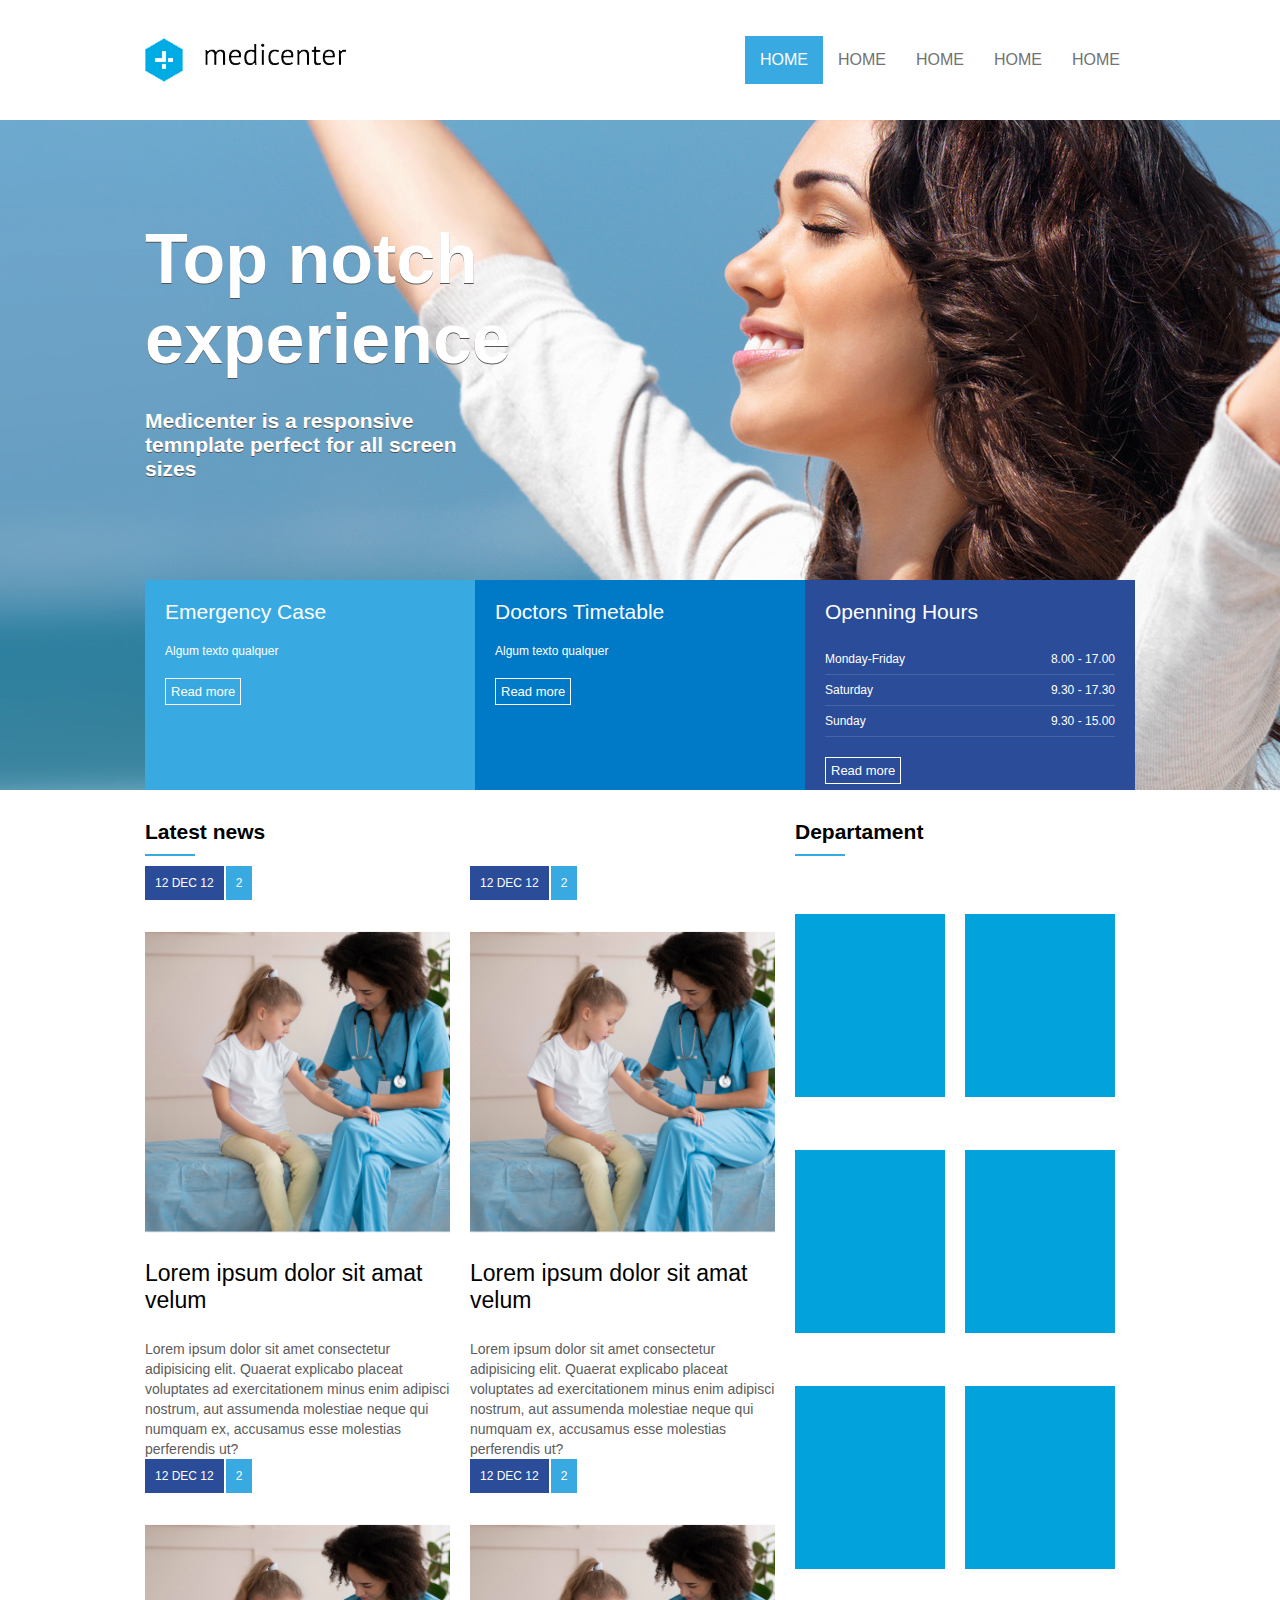
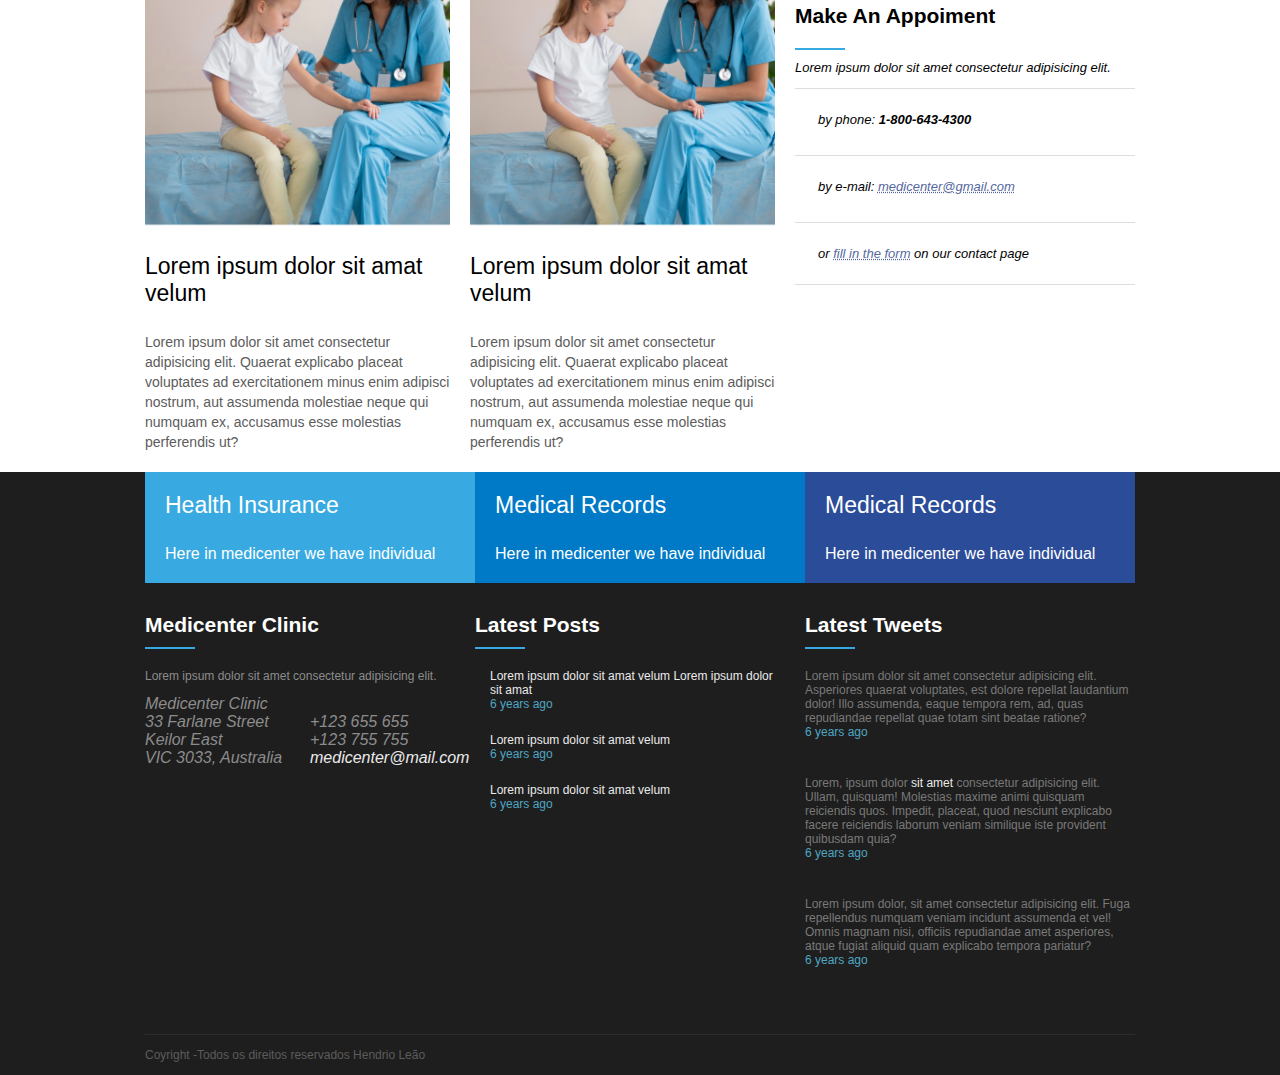
<file: index.html>
<html>
    <head>
        <meta charset="UTF-8"/>
        <meta name ="viewport" content="width=device-width,user-scalable=0"/>
        <link rel="stylesheet" type="text/css" href="assets/css/estilo.css"/>

        <script type="text/javascript">
            window.onload = function() {
                document.querySelector(".menu_mobile").addEventListener("click", function(){
                    if(document.querySelector(".menu nav ul").style.display == 'flex') {
                        document.querySelector(".menu nav ul").style.display = 'none';
                    } else {
                        document.querySelector(".menu nav ul").style.display = 'flex';
                    }
                });
            };
        </script>

        <title>MediCenter</title>
    </head>

<body>
    <header><!--Início do Cabeçalho-->
        <div class="container"> <!--Início Container-->

            <div class="logo"><!--Início - Área da Logo-->
                <a href=""><img src="assets/images/logo.png"></a>
            </div><!--FIM - Área da Logo-->

            <div class="menu"><!--Início Área do Menu-->

                <nav>

                    <div class="menu_mobile">
                        <div class="mm_line"></div>
                        <div class="mm_line"></div>
                        <div class="mm_line"></div>
                    </div>

                    <ul>
                        <li class="active"> <a href="">Home</a> </li>
                        <li> <a href="">Home</a> </li>
                        <li> <a href="">Home</a> </li>
                        <li> <a href="">Home</a> </li>
                        <li> <a href="">Home</a> </li>
                    </ul>
                </nav>

            </div><!--Fím área do Menu-->

        </div><!--FIM Container-->        
    </header><!--Fim do Cabeçalho-->

    <section id="banner"> <!--Início dA Section do Banner-->
        <div class="container column">

            <div class="banner_headline"> <!--Inicio Banner HEADLINE-->
                <h1>Top notch experience</h1>
                <h2>Medicenter is a responsive temnplate perfect for all screen sizes</h2>
            </div><!--FIM Baner HEADLINE-->

            <div class="banner_options"> <!--Início Banner OPTIONS-->

                <div class="banner1"><!--INÍCIO DA CLASS BANNER-->

                    <div class="banner_title"> <!--INÍCIO BANNER TITLE-->
                        Emergency Case
                    </div><!--FIM BANNER TITLE-->

                    <div class="banner_desc"><!--INÍCIO DA DIV DESC-->
                        Algum texto qualquer
                    </div><!--FIM DA DIV DESC-->

                    <a href="">Read more</a><!--LINK-->

                </div><!--FIM DA CLASS BANNER-->

                <div class="banner2"><!--INÍCIO DA CLASS BANNER2-->

                    <div class="banner_title"><!--INÍCIO BANNER TITLE-->
                        Doctors Timetable
                    </div><!--FIM BANNER TITLE-->

                    <div class="banner_desc"> <!--INÍCIO BANNER DESC-->
                        Algum texto qualquer
                    </div><!--FIM BANNER DESC-->
                    <a href="">Read more</a><!--LINK-->

                </div><!--INÍCIO DA CLASS BANNER2-->

                <div class="banner3"><!--INÍCIO DA CLASS BANNER3-->
                    <div class="banner_title"><!--INÍCIO BANNER TITLE-->
                        Openning Hours
                    </div><!--FIM BANNER TITLE-->
                   

                    <div class="banner_desc"><!--INÍCIO BANNER DESC-->

                      <div >
                       Monday-Friday <div class="hdesc">8.00 - 17.00</div>
                      </div>

                      <div>
                        Saturday <div class="hdesc">9.30 - 17.30</div>
                      </div>

                      <div>
                        Sunday <div class="hdesc">9.30 - 15.00</div>
                      </div>

                    </div><!--FIM BANNER DESC-->
                    <a href="">Read more</a>

                </div><!--FIM DA CLASS BANNER3-->

            </div><!--FIM Banner OPTIONS-->

        </div>
        
    </section><!--FIM dA Section do Banner-->

    <section id="geral"><!--Início dA Section GERAL-->
        <div class="container"><!--INÍCIO DO CONTAINER-->
            <section><!--INÍCIO DA SECTION TITLE-->
                <div class="widget">
                    <div class= "widget_title">
                        <div class="widget_title_text">
                            Latest news
                        </div>
                <div class="widget_title_bar"><!--INÍCIO DA DIV BAR-->

                    </div><!--FIM DA DIV BAR-->

                    <div class="widget_body flex"><!--INÍCIO DA DIV BODY-->
                       
                        <article> 
                            <a href="">
                                <div class="news_data">
                                    <div class="news_posted_at">12 DEC 12</div>
                                    <div class="news_comments">2</div>
                                </div>

                                <div class="news_thumbnail">
                                    <img src="assets/images/medico.png">
                                </div>

                                <div class="news_title">
                                    Lorem ipsum dolor sit amat velum
                                </div>      

                                <div class="news_resume">
                                    Lorem ipsum dolor sit amet consectetur adipisicing elit. Quaerat explicabo placeat voluptates ad exercitationem minus enim adipisci nostrum, aut assumenda molestiae neque qui numquam ex, accusamus esse molestias perferendis ut?
                                </div>
                            </a>
                        </article>
                        
                        <article> 
                            <a href="">
                                <div class="news_data">
                                    <div class="news_posted_at">
                                        12 DEC 12
                                    </div>
                                    <div class="news_comments">
                                        2
                                    </div>
                                </div>

                                <div class="news_thumbnail">
                                    <img src="assets/images/medico.png" alt="">
                                </div>
                                <div class="news_title">
                                    Lorem ipsum dolor sit amat velum
                                </div>      

                                <div class="news_resume">
                                    Lorem ipsum dolor sit amet consectetur adipisicing elit. Quaerat explicabo placeat voluptates ad exercitationem minus enim adipisci nostrum, aut assumenda molestiae neque qui numquam ex, accusamus esse molestias perferendis ut?
                                    
                                </div>
                            </a>
                        </article>

                        <article> 
                            <a href="">
                                <div class="news_data">
                                    <div class="news_posted_at">
                                        12 DEC 12
                                    </div>
                                    <div class="news_comments">
                                        2
                                    </div>
                                </div>

                                <div class="news_thumbnail">
                                    <img src="assets/images/medico.png" alt="">
                                </div>
                                <div class="news_title">
                                    Lorem ipsum dolor sit amat velum
                                </div>      

                                <div class="news_resume">
                                    Lorem ipsum dolor sit amet consectetur adipisicing elit. Quaerat explicabo placeat voluptates ad exercitationem minus enim adipisci nostrum, aut assumenda molestiae neque qui numquam ex, accusamus esse molestias perferendis ut?
                                </div>
                            </a>
                        </article>

                        <article> 
                            <a href="">
                                <div class="news_data">
                                    <div class="news_posted_at">
                                        12 DEC 12
                                    </div>
                                    <div class="news_comments">
                                        2
                                    </div>
                                </div>

                                <div class="news_thumbnail">
                                    <img src="assets/images/medico.png" alt="">
                                </div>
                                <div class="news_title">
                                    Lorem ipsum dolor sit amat velum
                                </div>      

                                <div class="news_resume">
                                    Lorem ipsum dolor sit amet consectetur adipisicing elit. Quaerat explicabo placeat voluptates ad exercitationem minus enim adipisci nostrum, aut assumenda molestiae neque qui numquam ex, accusamus esse molestias perferendis ut?
                                    
                                </div>
                            </a>
                        </article>

                    </div><!--FIM DA DIV BODY-->

            </section><!--FIM DA SECTION TITLE-->
            <aside><!--INÍCIO DA ASIDE-->
                <div class="widget"><!--INÍCIO DA DIV WIDGET-->

                    <div class= "widget_title"><!--INÍCIO DA DIV TITLE-->

                        <div class="widget_title_text"><!--INÍCIO DA DIV TITLE TEXT-->
                            Departament
                        </div><!--FIM DA DIV TITLE TEXT-->

                        <div class="widget_title_bar"><!--INÍCIO DA DIV TITLE BAR-->

                        </div><!--FIM DA DIV TITLE BAR-->

                        <div class="widget_body"><!--INÍCIO DA DIV WIDGET_BODY-->
                            <div class="departament_cx">
                                <div>
                                    <div class="cx_dep"></div>
                                    <div class="cx_dep"></div>
                                    
                                </div>

                                <div>
                                    <div class="cx_dep"></div>
                                    <div class="cx_dep"></div>
                                </div>

                                <div>
                                    <div class="cx_dep"></div>
                                    <div class="cx_dep"></div>
                                </div>
                            </div>
                        </div><!--INÍCIO DA DIV WIDGET_BODY-->

                        <div class="widget"><!--INÍCIO DA DIV WIDGET-->

                            <div class= "widget_title"><!--INÍCIO DA DIV TITLE-->

                                <div class="widget_title_text"><!--INÍCIO DA DIV TITLE TEXT-->
                                    Make An Appoiment
                                </div><!--FIM DA DIV TITLE TEXT-->

                            </div><!--FIM DA DIV TITLE-->

                        </div><!--FIM DA DIV WIDGET-->

                        <div class="widget_title_bar"><!--INÍCIO DA DIV BAR-->

                        </div>

                        <div class="widget_body"><!--INÍCIO DA DIV BODY-->
                            <address>
                                <div class="make_contato">
                                    <div style="margin-bottom:13px ;">
                                        Lorem ipsum dolor sit amet consectetur adipisicing elit.
                                    </div>

                                    <div class="borda"> 
                                        by phone: <strong>1-800-643-4300</strong> 
                                    </div>

                                    <div class="borda">
                                        by e-mail: <a href="">medicenter@gmail.com</a> 
                                    </div>

                                    <div class="borda" style="border-bottom: 1px solid #dedede;">
                                        or <a href="">fill in the form</a> on our contact page
                                    </div>
                                </div>
                            </address>

                        </div><!--FIM DA DIV BODY-->

                    </div><!--FIM DA DIV TITLE-->

                </div><!--FIM DA DIV WIDGET-->

            </aside><!--FIM DA ASIDE-->
        </div><!--FIM DO CONTAINER-->

    </section><!--FIM dA Section GERAL-->

<footer>
    <div class="container flexColumn">
        <div class="footer_menu">

            <div class="fm1">
                <div>Health Insurance</div>
                Here in medicenter we have individual 
            </div>

            <div class="fm2">
                <div>Medical Records</div>
                Here in medicenter we have individual
            </div>

            <div class="fm3">
                <div>Medical Records</div>
                Here in medicenter we have individual
            </div>

            </div>
                <div class="footer_area">

                    <div class="footer_areaitem">

                        <div class="widget">

                            <div class="widget_title">
                                <div class="widget_title_text">Medicenter Clinic</div>
                                <div class="widget_title_bar"></div>
                            </div>

                            <div class="loren">
                                Lorem ipsum dolor sit amet consectetur adipisicing elit.
                            </div>
                            <address>
                                <div class="qtexto">
                                    Medicenter Clinic <br>
                                    33 Farlane Street <br>
                                    Keilor East <br>
                                    VIC 3033, Australia
                                </div>

                                <div class="qtexto2">
                                    +123 655 655 <br>
                                    +123 755 755 
                                   <corbranco>medicenter@mail.com</corbranco> 
                                </div>
                                
                             </address>    
                        </div>
                    </div>

                    <div class="footer_areaitem">

                        <div class="widget">

                            <div class="widget_title">

                                <div class="widget_title_text">Latest Posts</div>
                                <div class="widget_title_bar"></div>

                            </div>
                            <article>
                                <div class="text_lastposts">
                                    <div>
                                        Lorem ipsum dolor sit amat velum Lorem ipsum dolor sit amat <br>
                                        <span>6 years ago</span>
                                    </div>

                                    <div>
                                        Lorem ipsum dolor sit amat velum <br>
                                        <span>6 years ago</span>
                                    </div>

                                    <div>
                                        Lorem ipsum dolor sit amat velum <br>
                                        <span>6 years ago</span>
                                    </div>
                                </div>
                            </article>
                        </div>
                    </div>

                    <div class="footer_areaitem">

                        <div class="widget">

                            <div class="widget_title">

                                <div class="widget_title_text">Latest Tweets</div>
                                <div class="widget_title_bar"></div>

                            </div>

                            <div class="text_lasttweets">
                                <div> 
                                    Lorem ipsum dolor sit amet consectetur adipisicing elit. Asperiores quaerat voluptates, est dolore repellat laudantium dolor! Illo assumenda, eaque tempora rem, ad, quas repudiandae repellat quae totam sint beatae ratione? <br>
                                    <span>6 years ago</span>
                                </div>

                                <div> 
                                    Lorem, ipsum dolor <corbranco>sit amet</corbranco> consectetur adipisicing elit. Ullam, quisquam! Molestias maxime animi quisquam reiciendis quos. Impedit, placeat, quod nesciunt explicabo facere reiciendis laborum veniam similique iste provident quibusdam quia? <br>
                                    <span>6 years ago</span>
                                </div>

                                <div>
                                    Lorem ipsum dolor, sit amet consectetur adipisicing elit. Fuga repellendus numquam veniam incidunt assumenda et vel! Omnis magnam nisi, officiis repudiandae amet asperiores, atque fugiat aliquid quam explicabo tempora pariatur? <br>
                                    <span>6 years ago</span>
                                </div>
                            </div>

                        </div>
                    </div>

                </div>

                <div class="footer_copy">
                    Coyright -Todos os direitos reservados Hendrio Leão
    
                </div>
            </div>
    </div>
</footer>



</body>
</html>
</file>
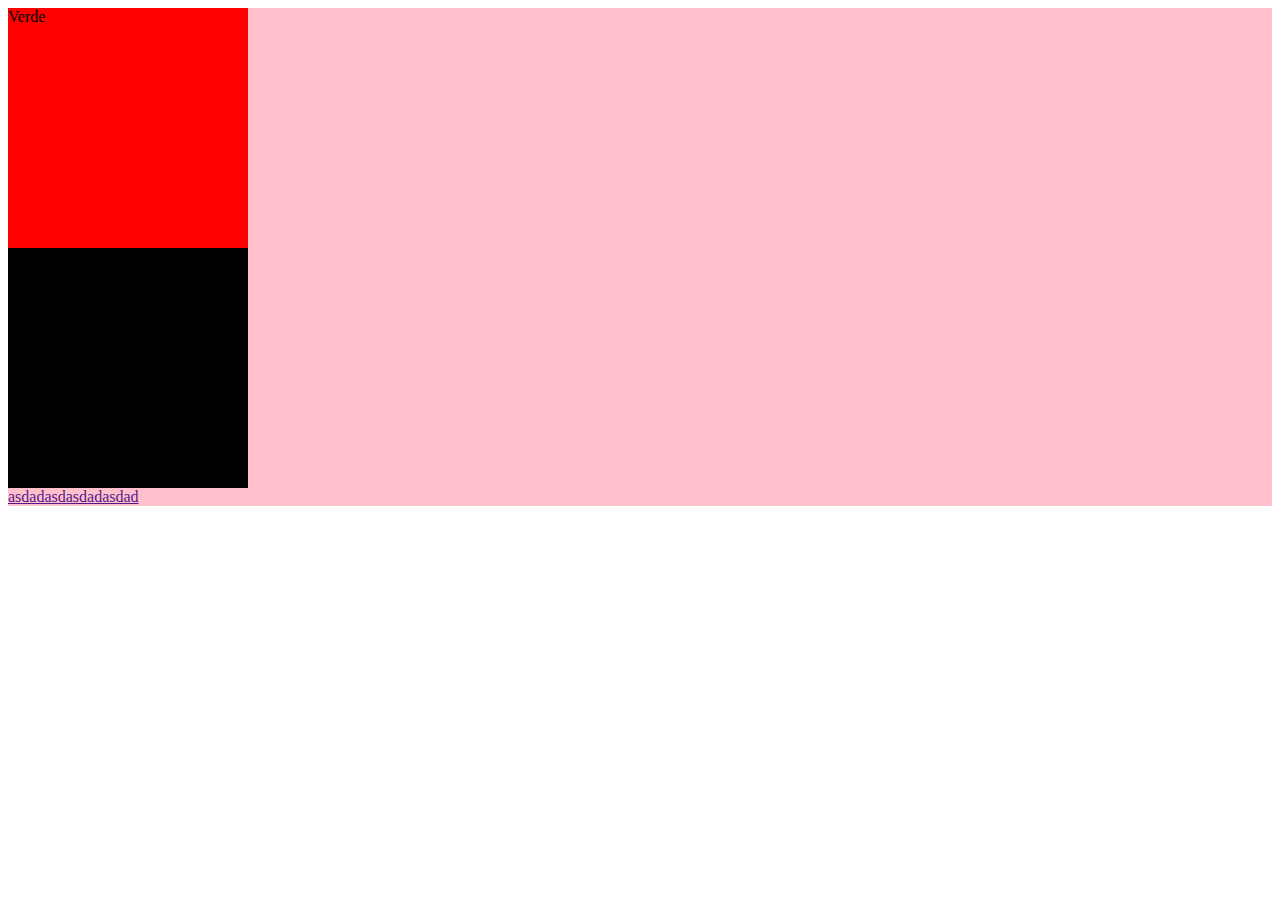
<file: teste.html>
<!DOCTYPE html>
<html lang="en">
<head>
    <meta charset="UTF-8">
    <meta http-equiv="X-UA-Compatible" content="IE=edge">
    <meta name="viewport" content="width=device-width, initial-scale=1.0">
    <title>Teste</title>

    <style>
        /*.container {
            display: flex;
            align-items: center;
            flex-direction: row;
            justify-content: space-around;

            width: 560px;
            height: 560px;
            background-color: green;
        }*/
        .vermelho {
            background-color: red;
            width: 240px;
            height: 240px;

        }
        .preto {
            background-color: black;
            width: 240px;
            height: 240px;
        }

        .container  {
            background-color: pink;
        }
    </style>
</head>
<body>
    <div class="container">
        <div class="vermelho">Verde</div>
        <div class="preto">Amarelo</div>
        <a href="">asdadasdasdadasdad</a>
    </div>
</body>
</html>
</file>
<file: assets/css/estilo.css>
* {
    font-family: Arial, Helvetica, sans-serif;
}

body {
    margin: 0;
    padding: 0;
    
}

header {
    display: flex;
    justify-content: center;
    height: 120px;

}

.container{
    display: flex;
    justify-content: space-between;
    width: 990px;

}

.logo {
    display: flex;
    align-items: center;
}

.menu {

    display: flex;
    align-items: center;
}

nav ul,
nav li {
    list-style: none;
    margin: 0;
    padding: 0;

}

nav ul {
    display: flex;
}

nav a{
    display: block;
    padding: 15px;
    text-decoration: none;
    text-transform: uppercase;
    color: #727272;
}

nav .active a,
nav a:hover {
    background-color: #39aae1;
    color: #fff;
    
}

#banner {
    display: flex;
    justify-content: center;
    background-image: url(../images/img1.jpg); /*Inserindo Imagem via CSS*/
    background-position: center;/*Posicionando a Imagem*/
    background-size: cover;/*Tamanho da Imagem vai almentar com munitores grandes e se for pequena a imagem vai ser reduzida*/
    height:670px;
}

.column {
    flex-direction: column;

}

.banner_headline {
    flex: 1;
    display: flex;
    flex-direction: column;
    justify-content: center;
}

.banner_headline h1{
    color: #fff;
    font-size: 70px;
    text-shadow: 0px 1px 0px #555555;
    margin: 0px;
    padding: 0px;
    max-width: 350px;
}

.banner_headline h2{
    color: #fff;
    font-size: 21px;
    text-shadow: 0px 1px 0px #555555;
    margin: 0px;
    padding: 0px;
    max-width: 350px;
    margin-top: 30px;
    
}


.banner_options {
    height: 210px;
    display: flex;

}

.banner1,
.banner2,
.banner3 {
    flex: 1;
    color: #fff;
    padding: 20px;
}

.banner1 {
    background-color: #39aae1;
}

.banner2 {
    background-color: #0079c7;
}

.banner3 {
    background-color: #2b4c99;
}

.banner_title {
    font-size: 21px;
}

.banner_desc{
    font-size: 12px;
    margin-top: 20px;
    margin-bottom: 20px;
}

.banner_options a{
    display: inline-block;
    border: 1px solid #fff;
    padding: 5px;
    color: #fff;
    font-size: 13px;
    text-decoration: none;


}

.banner_desc div {
    text-align: center;
    padding-top: 8px;
    padding-bottom: 8px;
    border-bottom: 1px solid #4763a5;
    display: flex;
    justify-content: space-between;
}


.banner_desc div .hdesc {
    border: none;
    text-align: center;
    margin: 0;
    padding: 0;

}

#geral{
    display:flex;
    justify-content: center;
}

#geral section {
    flex: 2;
}

#geral aside {
    flex: 1;
}

.widget_title{
    margin-top: 30px;
    margin-bottom: 20px;
}

.widget_title_text {
    color: #000;
    font-size: 21px;
    font-weight: bold;
}

.widget_title_bar{
    width: 50px;
    height: 2px;
    background-color: #36a9e1;
    margin-top: 10px;
    margin-bottom: 10px;
}


.flex {
    display: flex;
    flex-wrap: wrap;
}

article {
    flex: 1;
    min-width: 300px;
    margin-right: 20px;
}

article a {
    text-decoration: none;
}

article .news_data {
    display: flex;
}

article .news_posted_at {
    background-color: #2b4c99;
    color: #fff;
    font-size: 12px;
    padding: 10px;
    margin-right: 2px;
}

article .news_comments {
    background-color: #39aae1;
    color: #fff;
    font-size: 12px;
    padding: 10px;
}
article .news_thumbnail{
    margin-top: 30px;
}
article .news_thumbnail img{
    width: 100%;
    height: auto;
}

article .news_title{
    margin-top: 25px;
    margin-bottom: 25px;
    color: #000;
    font-size: 23px;
}

article .news_resume{
    line-height: 20px;
    font-size: 14px;
    color: #5c5c5c;
}

footer {
    background-color: #1e1e1e;
    display: flex;
    justify-content: center;
}

.footer_menu {
    display: flex;
}

.fm1, .fm2, .fm3 {
    flex: 1;
    color: #fff;
    padding: 20px;
}

.fm1 {
    background-color: #39aae1;
}

.fm1 div, .fm2 div, .fm3 div {
    font-size: 23px;
    margin-bottom: 26px;
}

.fm2 {
    background-color: #0079c7;
}

.fm3 {
    background-color: #2b4c99;
}

.footer_area {
    display: flex;
    color: #fff;
}
.footer_areaitem {
    flex: 1;
    color: #fff;
}

.flexColumn {
    flex-direction: column;

}

footer .widget_title_text {
    color: #fff;
}

.footer_copy {
    border-top: 1px solid #2c2c2c;
    height: 40px;
    line-height: 40px;
   color: #5c5c5c;
   font-size: 12px;
   margin-top: 30px;
}

div address .address {
    display: flex;
    flex-direction: row;
    color: red;
}

div .loren {
    color: #8c8c8c;
    margin-bottom: 12px;
    font-size: 12px;
}

div .contato {
    color: red;
    display: flex;
}
.footer_area address {
    display: flex;
    justify-content: space-between;
    color: #8c8c8c;

}
.qtexto {
    flex: 1;

}
.qtexto2 {
    padding-top: 18px;
    flex: 1;
}
.footer_areaitem corbranco {
    color: #eaeaea;
}

div .text_lastposts{
    display: flex;
    flex-direction: column;
    color: #eaeaea;
    font-size: 12px;
    font-weight: 600px;
    margin-left: 15px;

}

.text_lastposts div {
    margin-bottom: 22px;

}

.text_lastposts span {
    color: #4ea6c3;
}

.text_lasttweets div {
    margin-bottom: 37px;
    font-size: 12px;
    color: 797979;
}

.text_lasttweets span {
    color: #4ea6c3
}

.text_lasttweets corbranca {
    color: #eaeaea;
}



.departament_cx div { 
    display: flex; 

}

@media (max-width:780px){
    .departament_cx div{
        flex-direction: column;
        
    }

}


.cx_dep{
    background-color: #02a3dd;
    justify-content: center;
    margin-top: 48px;
    margin-right: 20px;
    margin-bottom: 5px;
    height: 183px;
    width: 150px;

}


.borda {
    border-top: 1px solid #dedede;
    margin-bottom: 5px;
    padding: 23px;


}
.make_contato {
    font-size: 13px;
}
div .borda a {
    color: #55689e;
    text-decoration-style: dotted;
    
}

.menu_mobile {
    display: none;
    width: 40px;
    height: 40px;
    margin-top: 40px;
    margin-bottom: 40px;
    margin-right: 40px;
}

.mm_line {
    height: 3px;
    background-color: #39aae1;
}


@media (max-width: 600px) {

    .banner_headline {
        padding: 20px;
    }
    .banner_headline h1 {
        font-size: 55px;
        
    }

    .banner_headline h2{
        font-size: 17px;
    }
    .banner_options {
        height: auto;
        flex-direction: column;
    }

    .container section {
        margin-top: 80px;
    }
    #geral aside {
        margin-top: 80px: ;
    }

    aside {
        margin-top: 80px;
    }
    .container {
        flex-direction: column;
        
    }
    #geral section, #geral aside {
        padding: 20px;
    }
    .footer_menu {
        flex-direction: column;
    }

    .footer_area {
        flex-direction: column;
        padding: 20px;
    }
    .footer_copy {
        padding: 20px;
    }

    .departament_cx div{
        flex-direction: row;
        
    }

    nav ul {
        flex-direction: column;
        display: none;
        position: absolute;
        left: 0px;
        width: 100%;
        background-color: #fff;
    }

    header {
        height: auto;
    }

    .logo {
        padding: 20px;
    }

    .menu_mobile {
        display: flex;
        flex-direction: column;
        justify-content: space-around;
    }
}

header .container {
    flex-direction: row;
}

@media (max-width: 552px){
    aside {
        margin-top: 0px;
        
    }


}
</file>
